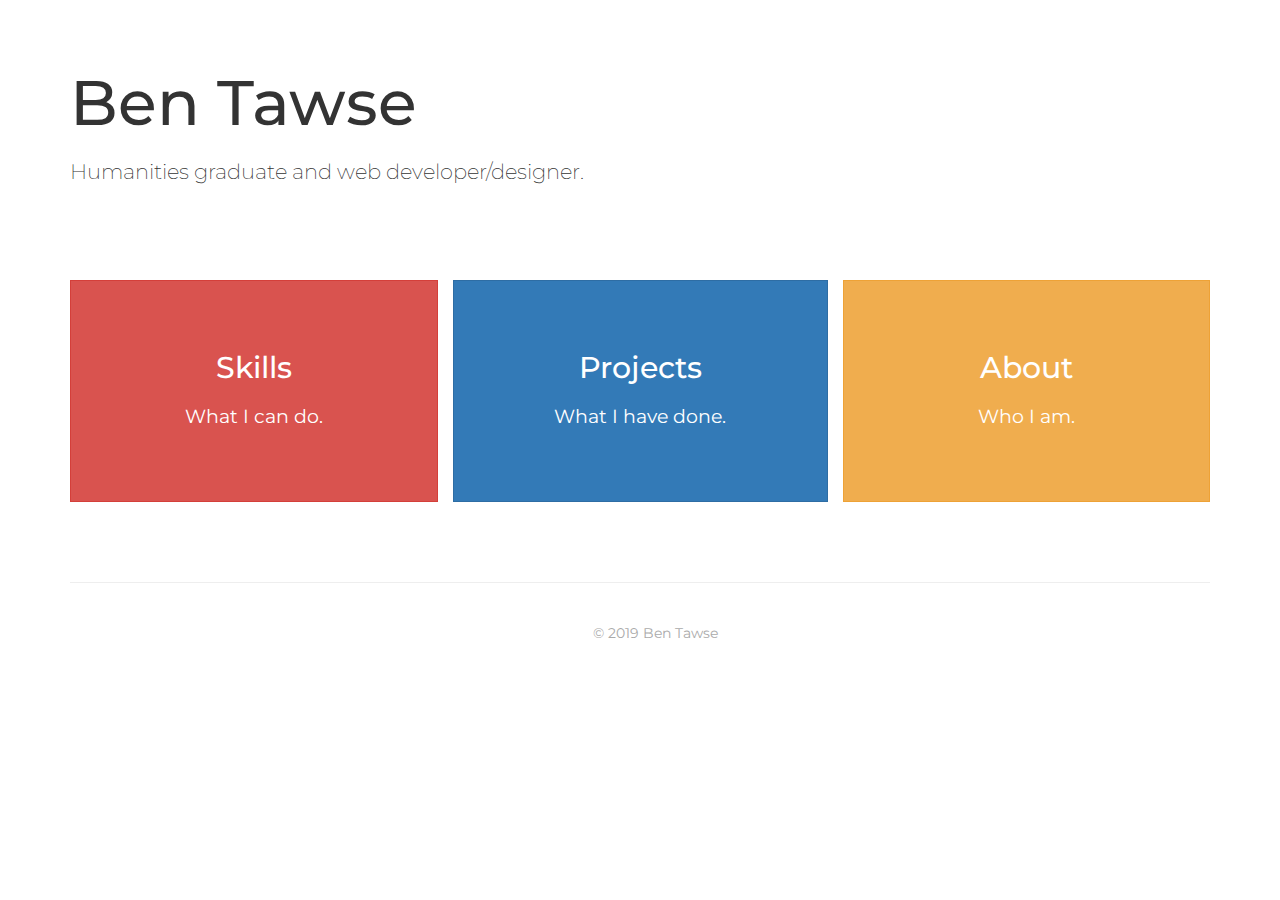
<file: index.html>
<!DOCTYPE html>
<!--

  Written by me.

  Email: bentawse@gmail.com
  Tel: 07432 011950

-->
<html>
  <head>
    <meta name = "viewport" content = "width=device-width, initial-scale=1, maximum-scale=1">
    <link href = "http://fonts.googleapis.com/css?family=Montserrat:700,500,400" rel = "stylesheet" type = "text/css">
    <title>Ben Tawse</title>
    <link rel = "stylesheet" href = "css/bootstrap.min.css">
    <link rel = "stylesheet" href = "css/application.css">
  </head>
  <body>
    <!-- Main -->
    <div class = "container">
      <div class = "jumbotron">
        <h1>Ben Tawse</h1>
        <p>Humanities graduate and web developer/designer.</p>
      </div>
      <div class = "row">
        <div id = "skills-col" class = "col-xs-4">
          <a href = "skills.html" class = "big-link btn btn-danger">
            <h2>Skills</h2>
            <p class = "hidden-xs">What I can do.</p>
          </a>
          <p class = "visible-xs-block text-center">What I can do.</p>
        </div>
        <div id = "projects-col" class = "col-xs-4">
          <a href = "projects.html" class = "big-link btn btn-primary">
            <h2>Projects</h2>
            <p class = "hidden-xs">What I have done.</p>
          </a>
          <p class = "visible-xs-block text-center">What I have done.</p>
        </div>
        <div id = "about-col" class = "col-xs-4">
          <a href = "about.html" class = "big-link btn btn-warning">
            <h2>About</h2>
            <p class = "hidden-xs">Who I am.</p>
          </a>
          <p class = "visible-xs-block text-center">Who I am.</p>
        </div>
      </div>
      <!-- Footer -->
      <footer>
        <div class = "container">
          <p>&copy; 2019 Ben Tawse</p>
        </div>
      </footer>
    </div>
  </body>
</html>
</file>
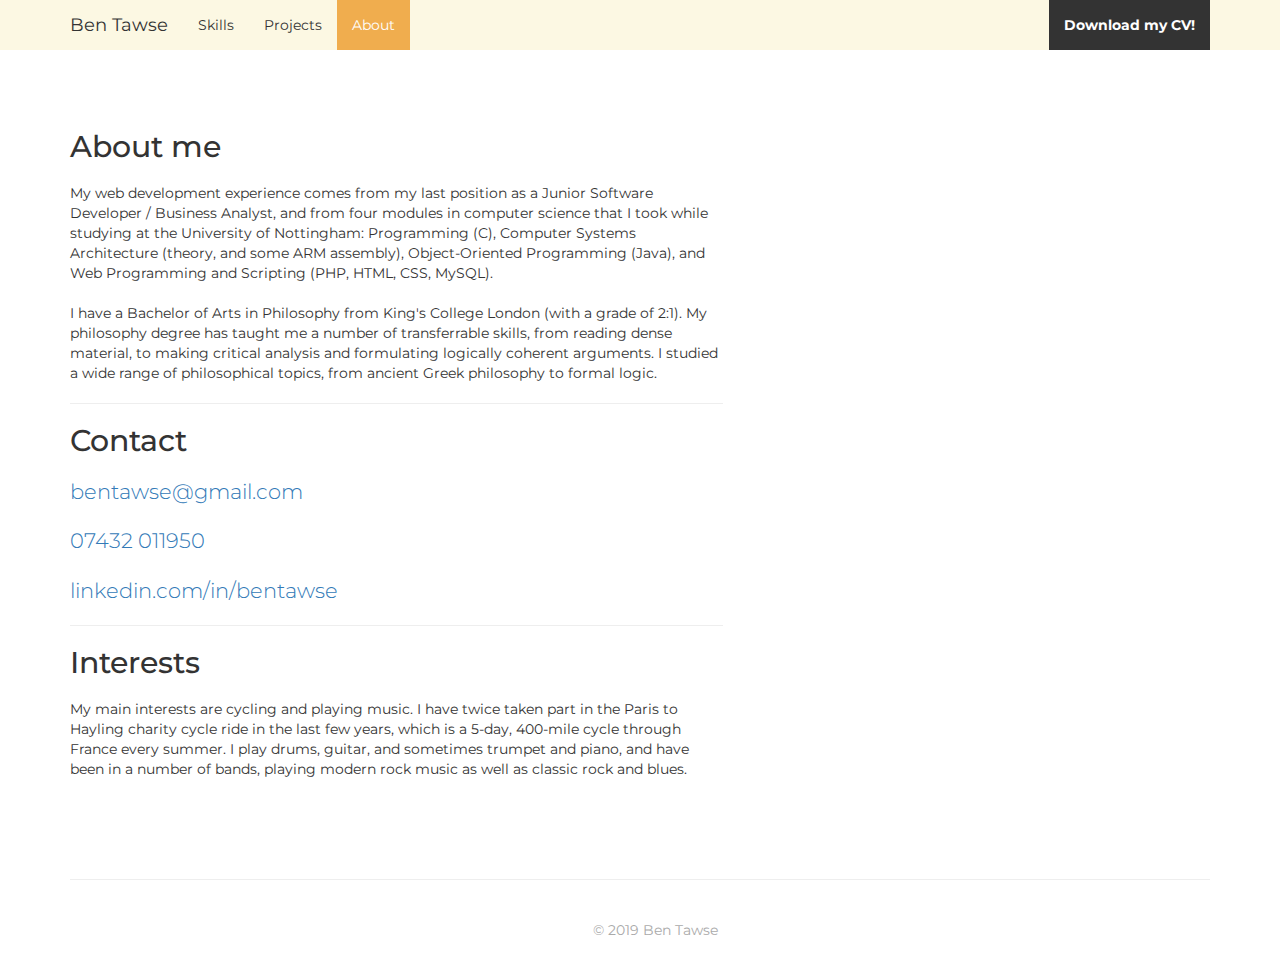
<file: about.html>
<!DOCTYPE html>
<!--

  Written by me.

  Email: bentawse@gmail.com
  Tel: 07432 011950

-->
<html>
  <head>
    <meta name = "viewport" content = "width=device-width, initial-scale=1, maximum-scale=1">
    <link href = "http://fonts.googleapis.com/css?family=Montserrat:700,500,400" rel = "stylesheet" type = "text/css">
    <title>About - Ben Tawse</title>
    <link rel = "stylesheet" href = "css/bootstrap.min.css">
    <link rel = "stylesheet" href = "css/application.css">
  </head>
  <body>
    <!-- Navbar -->
    <nav class = "navbar navbar-default navbar-static-top alert-warning">
      <div class = "container">
        <div class = "navbar-header">
          <a class = "navbar-brand" href = "index.html">Ben Tawse</a>
        </div>
        <ul class = "nav navbar-nav">
          <li><a href = "skills.html">Skills</a></li>
          <li><a href = "projects.html">Projects</a></li>
          <li class = "btn-warning white-text"><a href = "about.html">About</a></li>
        </ul>
        <ul class = "nav navbar-nav navbar-right">
          <li id = "download-cv"><a href = "Ben Tawse CV.pdf">Download my CV!</a></li>
        </ul>
      </div>
    </nav>
    <!-- Main -->
    <div class = "container">
      <div class = "row">
        <div class = "col-sm-7">
          <h2>About me</h2>
          <p>My web development experience comes from my last position as a Junior Software Developer / Business Analyst, and from four modules in computer science that I took while studying at the University of Nottingham: Programming (C), Computer Systems Architecture (theory, and some ARM assembly), Object-Oriented Programming (Java), and Web Programming and Scripting (PHP, HTML, CSS, MySQL).</p>
          <p>I have a Bachelor of Arts in Philosophy from King's College London (with a grade of 2:1). My philosophy degree has taught me a number of transferrable skills, from reading dense material, to making critical analysis and formulating logically coherent arguments. I studied a wide range of philosophical topics, from ancient Greek philosophy to formal logic.</p>
          <hr>
          <h2>Contact</h2>
          <p class = "lead"><a href = "mailto:bentawse@gmail.com">bentawse@gmail.com</a></p>
          <p class = "lead"><a href = "tel:07432011950">07432 011950</a></p>
          <p class = "lead"><a href = "http://www.linkedin.com/in/bentawse" target = "_blank">linkedin.com/in/bentawse</a></p>
          <hr>
          <h2>Interests</h2>
          <p>My main interests are cycling and playing music. I have twice taken part in the Paris to Hayling charity cycle ride in the last few years, which is a 5-day, 400-mile cycle through France every summer. I play drums, guitar, and sometimes trumpet and piano, and have been in a number of bands, playing modern rock music as well as classic rock and blues.</p>
      </div>
    </div>
    <!-- Footer -->
    <footer>
      <div class = "container">
        <p>&copy; 2019 Ben Tawse</p>
      </div>
    </footer>
  </body>
</html>
</file>
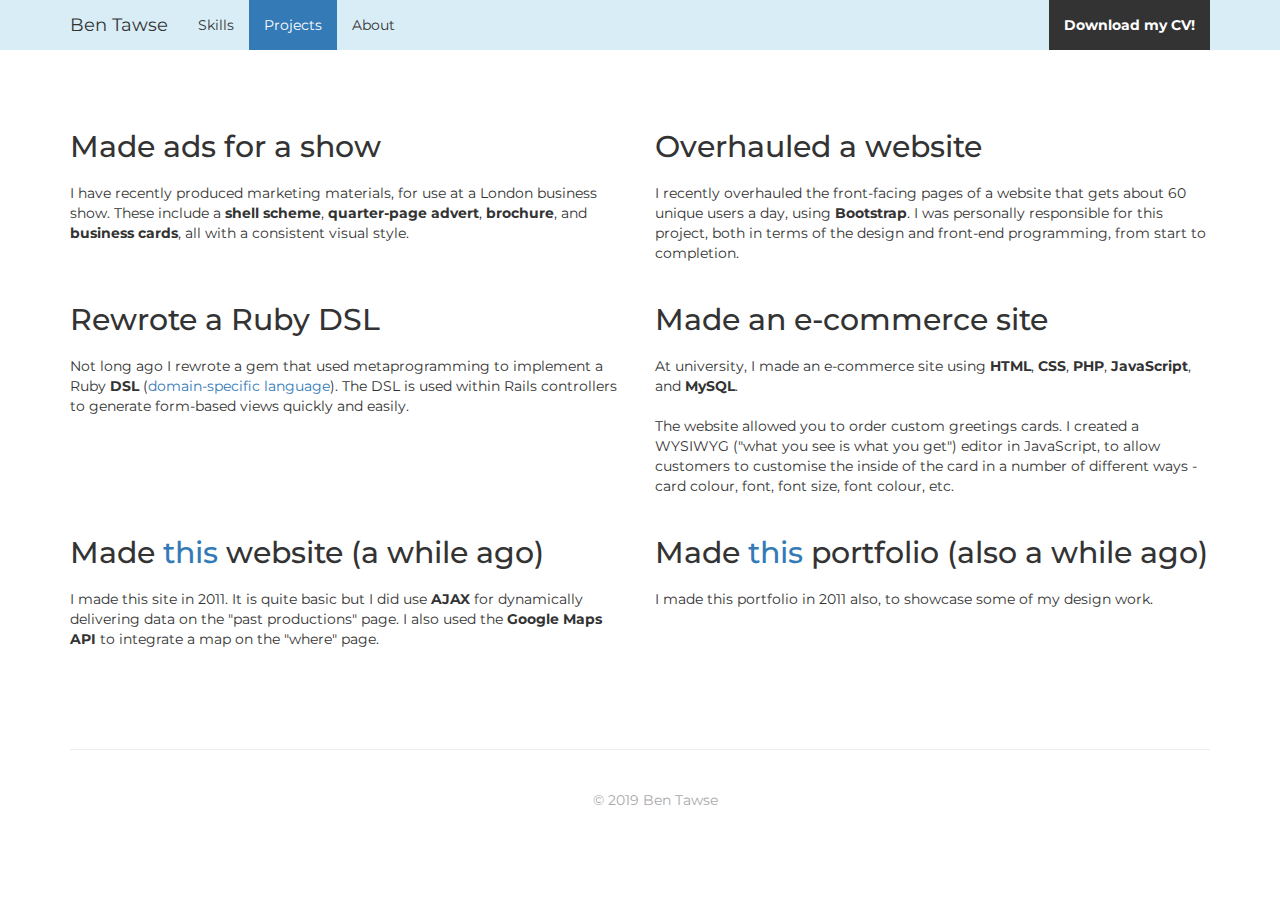
<file: projects.html>
<!DOCTYPE html>
<!--

  Written by me.

  Email: bentawse@gmail.com
  Tel: 07432 011950

-->
<html>
  <head>
    <meta name = "viewport" content = "width=device-width, initial-scale=1, maximum-scale=1">
    <link href = "http://fonts.googleapis.com/css?family=Montserrat:700,500,400" rel = "stylesheet" type = "text/css">
    <title>Projects - Ben Tawse</title>
    <link rel = "stylesheet" href = "css/bootstrap.min.css">
    <link rel = "stylesheet" href = "css/application.css">
  </head>
  <body>
    <!-- Navbar -->
    <nav class = "navbar navbar-default navbar-static-top alert-info">
      <div class = "container">
        <div class = "navbar-header">
          <a class = "navbar-brand" href = "index.html">Ben Tawse</a>
        </div>
        <ul class = "nav navbar-nav">
          <li><a href = "skills.html">Skills</a></li>
          <li class = "btn-primary white-text"><a href = "projects.html">Projects</a></li>
          <li><a href = "about.html">About</a></li>
        </ul>
        <ul class = "nav navbar-nav navbar-right">
          <li id = "download-cv"><a href = "Ben Tawse CV.pdf">Download my CV!</a></li>
        </ul>
      </div>
    </nav>
    <!-- Main -->
    <div class = "container">
      <!-- First row -->
      <div class = "row">
        <div class = "col-sm-6">
          <h2>Made ads for a show</h2>
          <p>
            I have recently produced marketing materials, for use at a London business show. These include a
            <strong>shell scheme</strong>,
            <strong>quarter-page advert</strong>,
            <strong>brochure</strong>,
            and
            <strong>business cards</strong>,
            all with a consistent visual style.
          </p>
        </div>
        <div class = "col-sm-6">
          <h2>Overhauled a website</h2>
          <p>
            I recently overhauled the front-facing pages of a website that gets about 60 unique users a day, using <strong>Bootstrap</strong>. I was personally responsible for this project, both in terms of the design and front-end programming, from start to completion.
          </p>
        </div>
        <div class = "col-sm-6">
          <h2>Rewrote a Ruby DSL</h2>
          <p>
            Not long ago I rewrote a gem that used metaprogramming to implement a Ruby <strong>DSL</strong>
            (<a href = "https://en.wikipedia.org/wiki/Domain-specific_language" target = "_blank">domain-specific language</a>).
            The DSL is used within Rails controllers to generate form-based views quickly and easily.
          </p>
        </div>
        <div class = "col-sm-6">
          <h2>Made an e-commerce site</h2>
          <p>
            At university, I made an e-commerce site using
            <strong>HTML</strong>,
            <strong>CSS</strong>,
            <strong>PHP</strong>,
            <strong>JavaScript</strong>,
            and
            <strong>MySQL</strong>.
          </p>
          <p>
            The website allowed you to order custom greetings cards. I created a WYSIWYG ("what you see is what you get") editor in JavaScript, to allow customers to customise the inside of the card in a number of different ways - card colour, font, font size, font colour, etc.
          </p>
        </div>
        <div class = "col-sm-6">
          <h2>
            Made
            <a href = "http://www.exsomnia.co.uk/" target = "_blank">this</a>
            website (a while ago)
          </h2>
          <p>
            I made this site in 2011. It is quite basic but I did use
            <strong>AJAX</strong>
            for dynamically delivering data on the "past productions" page.
            I also used the
            <strong>Google Maps API</strong>
            to integrate a map on the "where" page.
          </p>
        </div>
        <div class = "col-sm-6">
          <h2>
            Made
            <a href = "Ben Tawse - Portfolio.pdf">this</a>
            portfolio (also a while ago)
          </h2>
          <p>
            I made this portfolio in 2011 also, to showcase some of my design work.
          </p>
        </div>
      </div>
      <!-- Footer -->
      <footer>
        <div class = "container">
          <p>&copy; 2019 Ben Tawse</p>
        </div>
      </footer>
    </div>
  </body>
</html>
</file>
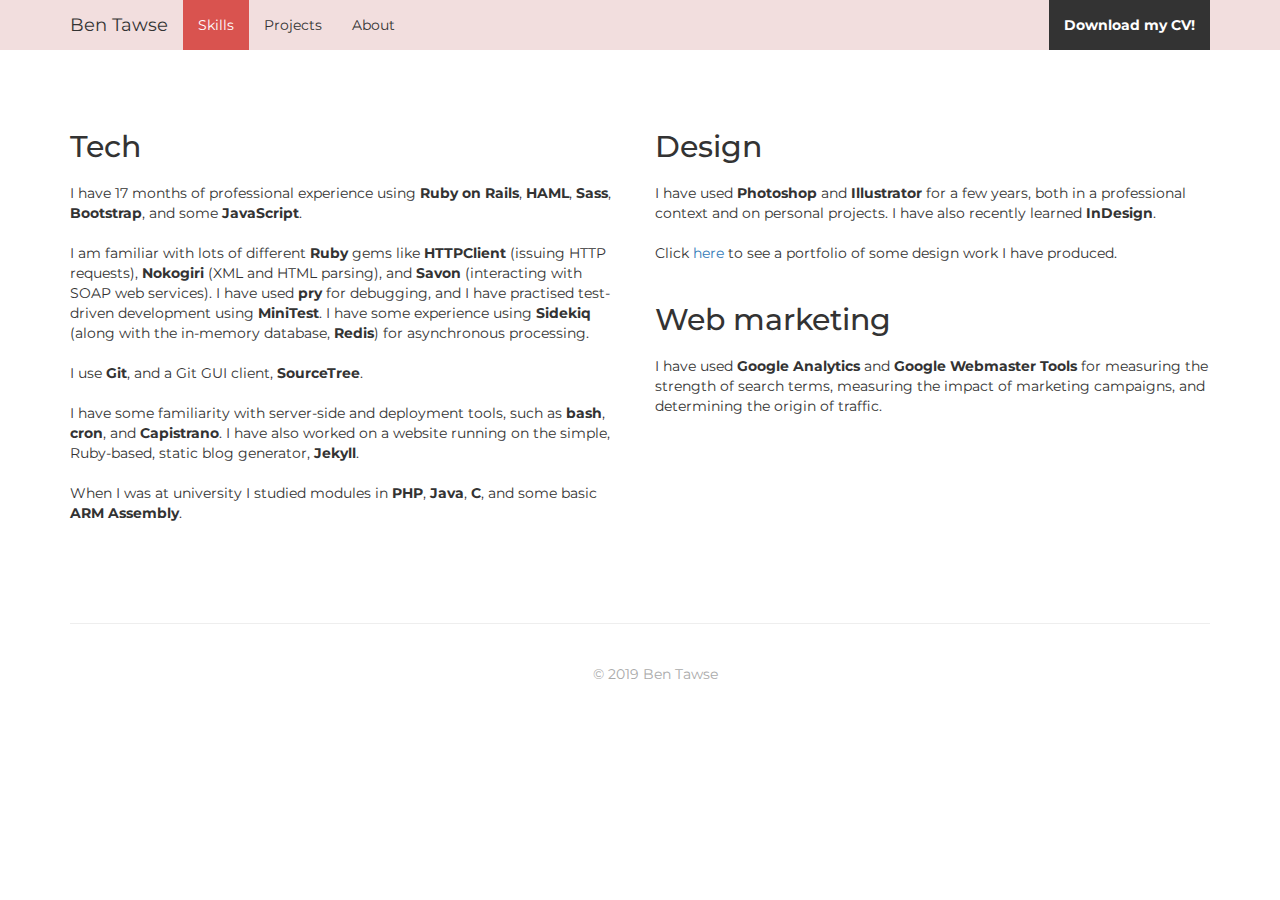
<file: skills.html>
<!DOCTYPE html>
<!--

  Written by me.

  Email: bentawse@gmail.com
  Tel: 07432 011950

-->
<html>
  <head>
    <meta name = "viewport" content = "width=device-width, initial-scale=1, maximum-scale=1">
    <link href = "http://fonts.googleapis.com/css?family=Montserrat:700,500,400" rel = "stylesheet" type = "text/css">
    <title>Skills - Ben Tawse</title>
    <link rel = "stylesheet" href = "css/bootstrap.min.css">
    <link rel = "stylesheet" href = "css/application.css">
  </head>
  <body>
    <!-- Navbar -->
    <nav class = "navbar navbar-default navbar-static-top alert-danger">
      <div class = "container">
        <div class = "navbar-header">
          <a class = "navbar-brand" href = "index.html">Ben Tawse</a>
        </div>
        <ul class = "nav navbar-nav">
          <li class = "btn-danger white-text"><a href = "skills.html">Skills</a></li>
          <li><a href = "projects.html">Projects</a></li>
          <li><a href = "about.html">About</a></li>
        </ul>
        <ul class = "nav navbar-nav navbar-right">
          <li id = "download-cv"><a href = "Ben Tawse CV.pdf">Download my CV!</a></li>
        </ul>
      </div>
    </nav>
    <!-- Main -->
    <div class = "container">
      <div class = "row">
        <div class = "col-sm-6">
          <h2>Tech</h2>
          <p>
            I have 17 months of professional experience using
            <strong>Ruby on Rails</strong>,
            <strong>HAML</strong>,
            <strong>Sass</strong>,
            <strong>Bootstrap</strong>,
            and some
            <strong>JavaScript</strong>.
          </p>
          <p>
            I am familiar with lots of different
            <strong>Ruby</strong>
            gems like
            <strong>HTTPClient</strong> (issuing HTTP requests),
            <strong>Nokogiri</strong> (XML and HTML parsing),
            and <strong>Savon</strong> (interacting with SOAP web services).
            I have used
            <strong>pry</strong>
            for debugging, and I have practised test-driven development using
            <strong>MiniTest</strong>.
            I have some experience using
            <strong>Sidekiq</strong>
            (along with the in-memory database, <strong>Redis</strong>)
            for asynchronous processing.
          </p>
          <p>
            I use
            <strong>Git</strong>,
            and a Git GUI client,
            <strong>SourceTree</strong>.
          </p>
          <p>
            I have some familiarity with server-side and deployment tools, such as
            <strong>bash</strong>,
            <strong>cron</strong>, and
            <strong>Capistrano</strong>.
            I have also worked on a website running on the simple, Ruby-based, static blog generator,
            <strong>Jekyll</strong>.
          </p>
          <p>
            When I was at university I studied modules in
            <strong>PHP</strong>,
            <strong>Java</strong>,
            <strong>C</strong>,
            and some basic
            <strong>ARM Assembly</strong>.
          </p>
        </div>
        <div class = "col-sm-6">
          <h2>Design</h2>
          <p>
            I have used
            <strong>Photoshop</strong> and
            <strong>Illustrator</strong>
            for a few years, both in a professional context and on personal projects.
            I have also recently learned
            <strong>InDesign</strong>.
          </p>
          <p>
            Click <a href = "Ben Tawse - Portfolio.pdf">here</a> to see a portfolio of some design work I have produced.
          </p>
        </div>
        <div class = "col-sm-6">
          <h2>Web marketing</h2>
          <p>
            I have used
            <strong>Google Analytics</strong>
            and
            <strong>Google Webmaster Tools</strong>
            for measuring the strength of search terms, measuring the impact of marketing campaigns, and determining the origin of traffic.
          </p>
        </div>
      </div>
      <!-- Footer -->
      <footer>
        <div class = "container">
          <p>&copy; 2019 Ben Tawse</p>
        </div>
      </footer>
    </div>
  </body>
</html>
</file>
<file: css/application.css>
body {
  font-family: 'Montserrat', sans-serif;
}

.navbar {
  margin-bottom: 30px;
}

.navbar-nav {
  margin: 0px;
}

.navbar-nav>li {
  float: left;
}

.navbar-default .navbar-brand, .navbar-default .navbar-nav>li>a {
  color: #333;
}

.margin-top {
  margin-top: 20px;
}

.big-link {
  padding: 0px;
  display: block;
  width: 100%;
  border-radius: 0px;
  margin-bottom: 20px;
}

.big-link>p {
  font-size: 14pt;
}

.big-link>h2 {
  font-size: 14pt;
}

@media (min-width: 768px) {
  .big-link {
    padding: 50px 0px;
    margin-bottom: 0px;
  }
  .big-link>h2 {
    font-size: 30px;
  }
}

.navbar-default .navbar-nav>li.white-text>a {
  color: white;
}

@media (min-width: 768px) {
  .navbar {
    margin-bottom: 60px;
  }
}

.navbar-default {
  border: none;
}

p, ul, h1, h2, h3, h4, h5, h6 {
  margin-bottom: 20px;
}

strong {
  /*color: #3890CF;*/
  /*text-decoration: underline;*/
  /*font-style: italic;*/
}

/* This adds a bottom margin to all columns for default (mobile) view when all columns are stacked - then removes it for full desktop layout */

.col-xs-1, .col-xs-2, .col-xs-3, .col-xs-4, .col-xs-5, .col-xs-6, .col-xs-7, .col-xs-8, .col-xs-9, .col-xs-10, .col-xs-11, .col-xs-12,
.col-sm-1, .col-sm-2, .col-sm-3, .col-sm-4, .col-sm-5, .col-sm-6, .col-sm-7, .col-sm-8, .col-sm-9, .col-sm-10, .col-sm-11, .col-sm-12,
.col-md-1, .col-md-2, .col-md-3, .col-md-4, .col-md-5, .col-md-6, .col-md-7, .col-md-8, .col-md-9, .col-md-10, .col-md-11, .col-md-12,
.col-lg-1, .col-lg-2, .col-lg-3, .col-lg-4, .col-lg-5, .col-lg-6, .col-lg-7, .col-lg-8, .col-lg-9, .col-lg-10, .col-lg-11, .col-lg-12 {
  margin-bottom: 40px;
}

@media (min-width: 768px) {
  .col-xs-1, .col-xs-2, .col-xs-3, .col-xs-4, .col-xs-5, .col-xs-6, .col-xs-7, .col-xs-8, .col-xs-9, .col-xs-10, .col-xs-11, .col-xs-12,
  .col-sm-1, .col-sm-2, .col-sm-3, .col-sm-4, .col-sm-5, .col-sm-6, .col-sm-7, .col-sm-8, .col-sm-9, .col-sm-10, .col-sm-11, .col-sm-12,
  .col-md-1, .col-md-2, .col-md-3, .col-md-4, .col-md-5, .col-md-6, .col-md-7, .col-md-8, .col-md-9, .col-md-10, .col-md-11, .col-md-12,
  .col-lg-1, .col-lg-2, .col-lg-3, .col-lg-4, .col-lg-5, .col-lg-6, .col-lg-7, .col-lg-8, .col-lg-9, .col-lg-10, .col-lg-11, .col-lg-12 {
    margin-bottom: 0px;
  }
}

.jumbotron {
  background: none;
  padding-left: 0px !important;
  padding-right: 0px !important;
}

code {
  background-color: #333;
  color: white;
}

footer {
  margin-top: 20px;
  padding-top: 20px;
  text-align: center;
  color: #aaa;
  border-top: 1px solid #eee;
}

@media (min-width: 768px) {
  footer {
    margin-top: 80px;
    padding-top: 40px;
  }
}

#download-cv {
  position: absolute;
  top: 0px;
  right: 15px;
  background-color: #333;
  font-weight: bold;
}

#download-cv>a {
  color: white;
}

li#download-cv>a:hover {
  background-color: white;
  color: #333;
}

@media (min-width: 768px) {
  #download-cv {
    position: static;
  }
}

#skills-col {
  padding-right: 7.5px;
}

#projects-col {
  padding-right: 7.5px;
  padding-left: 7.5px;
}

#about-col {
  padding-left: 7.5px;
}
</file>
